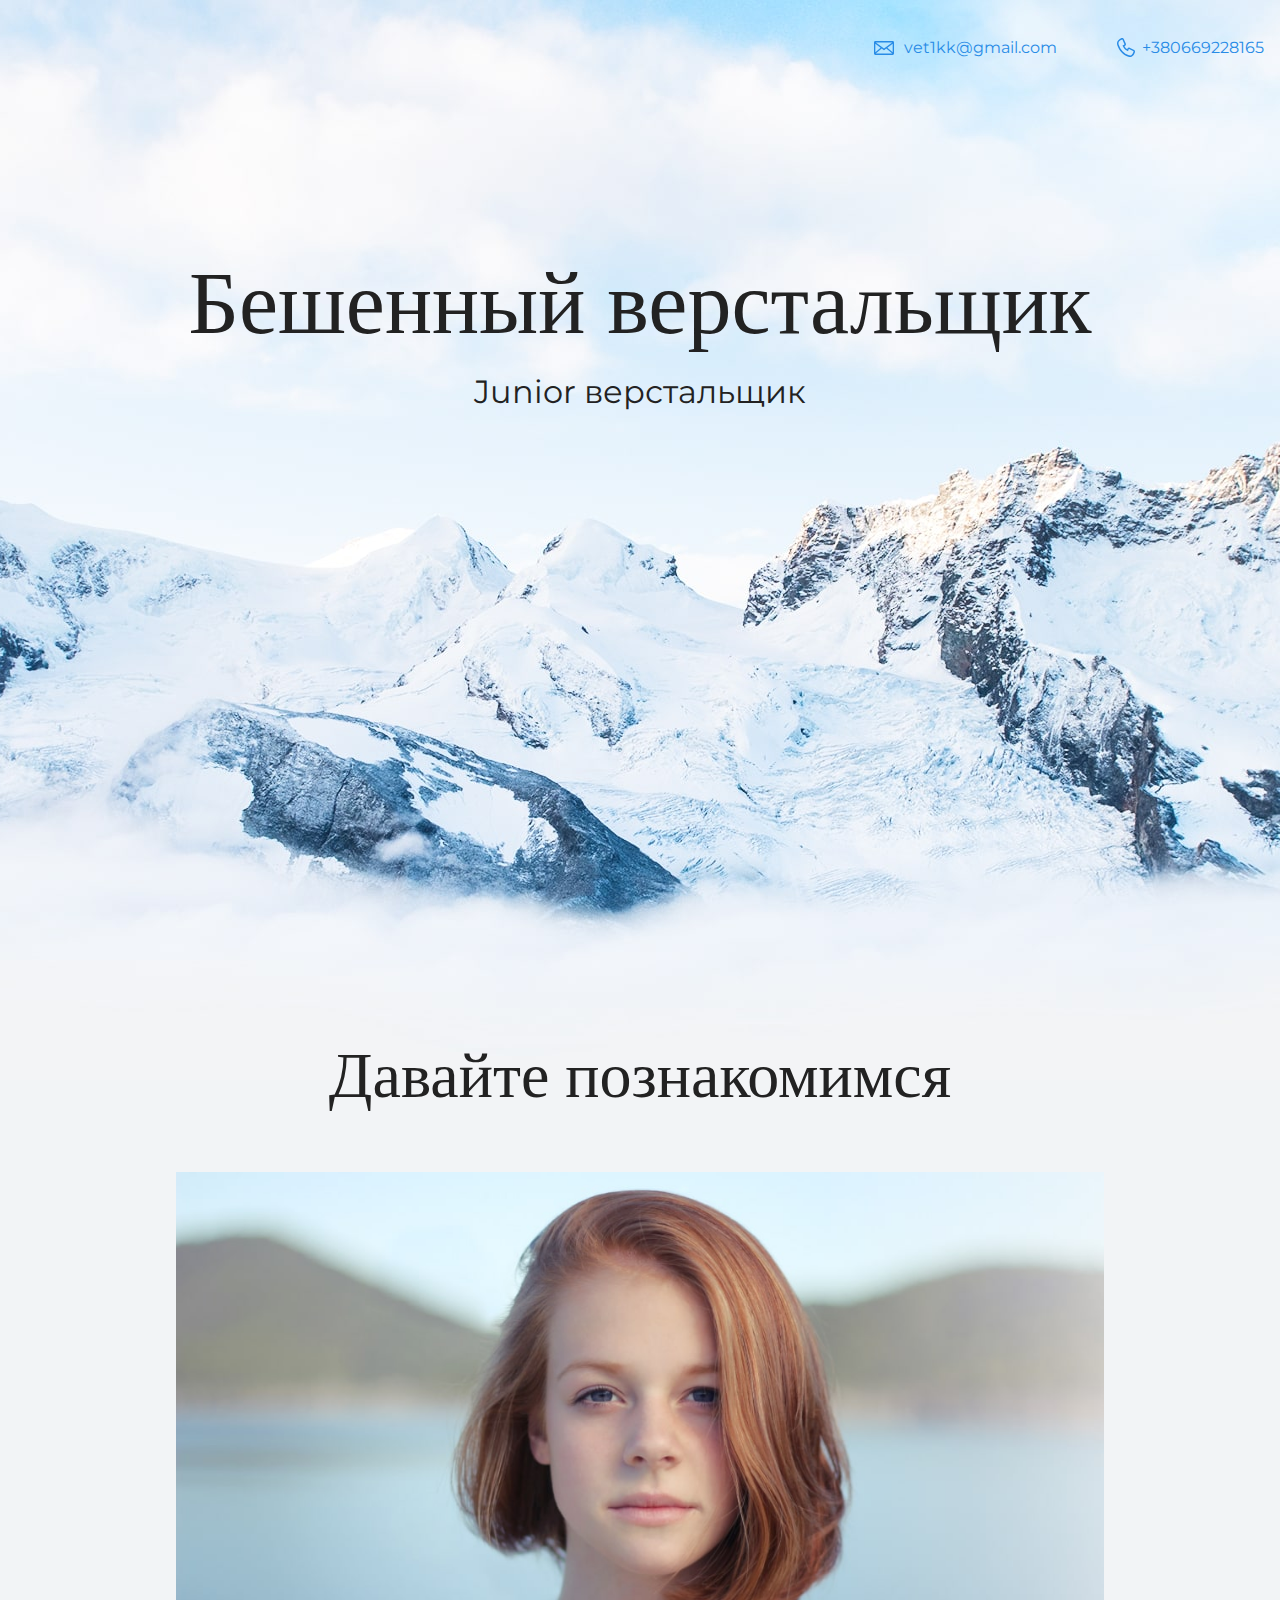
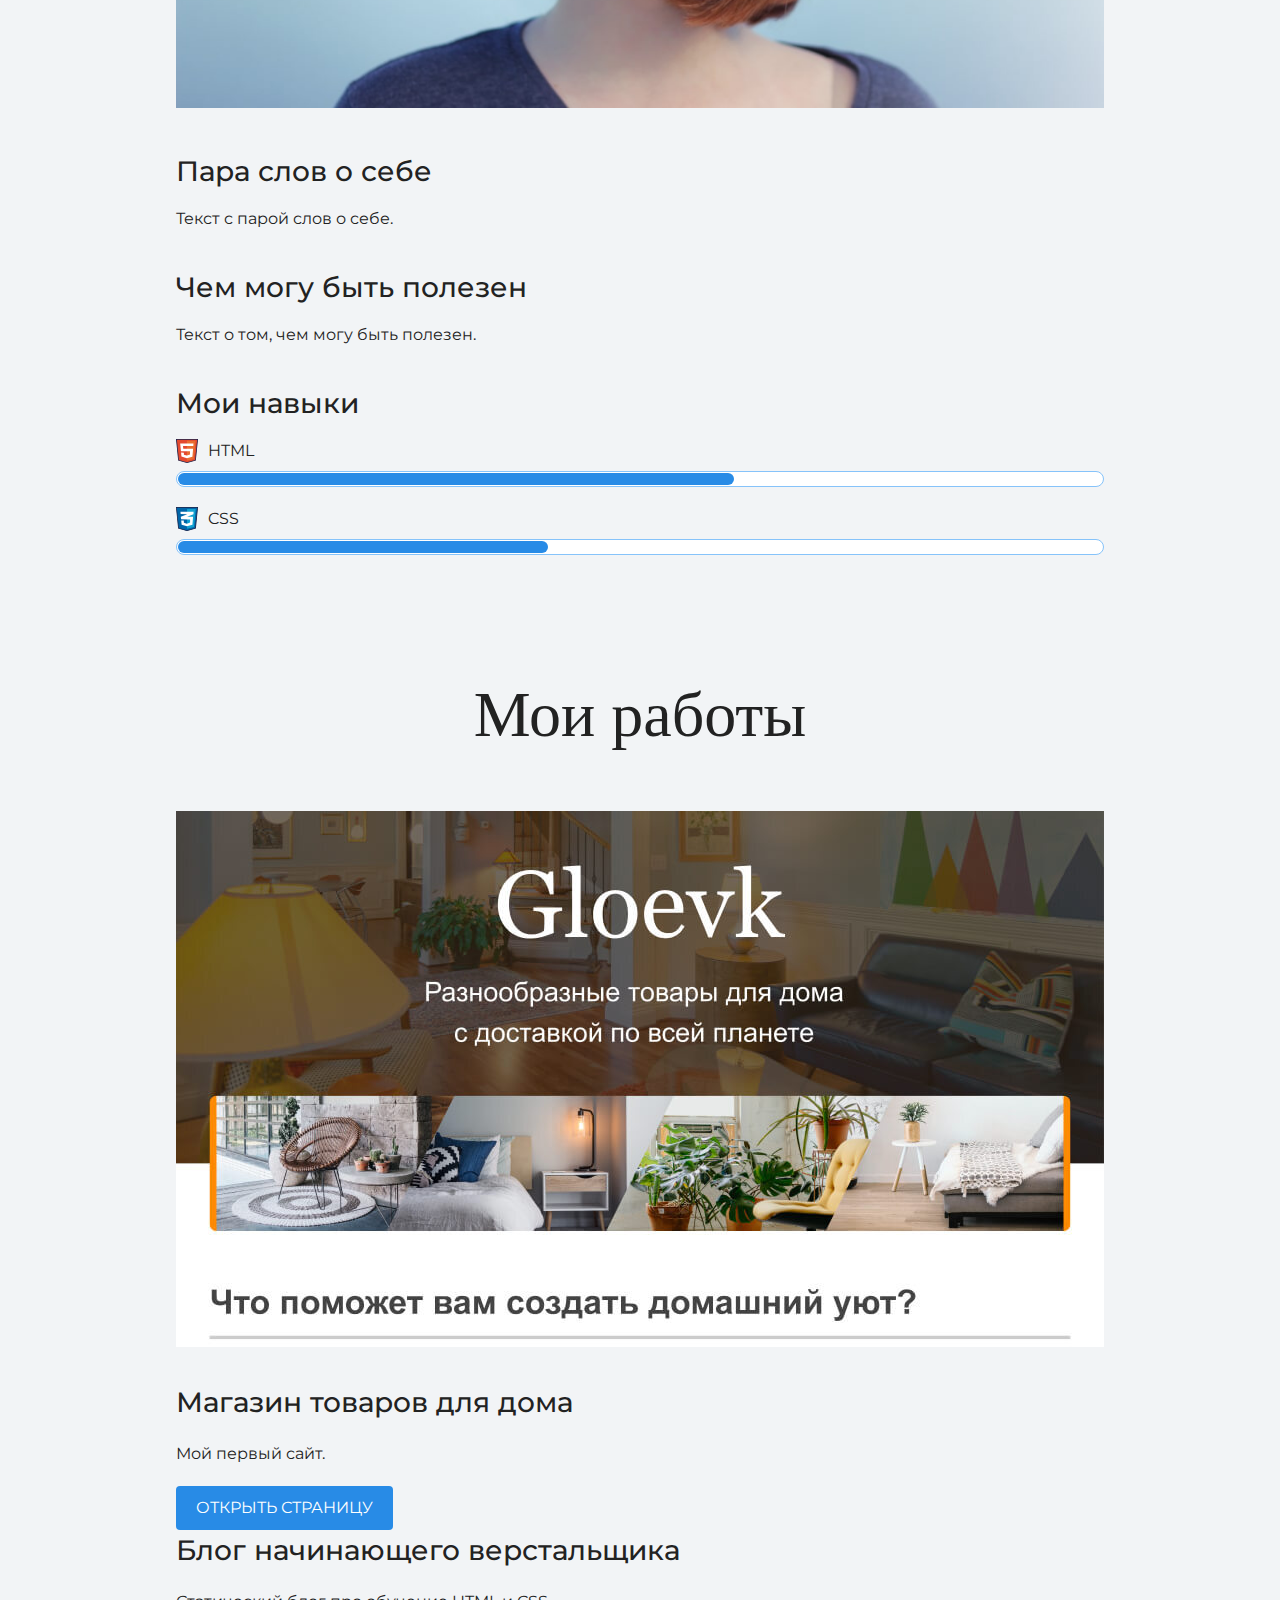
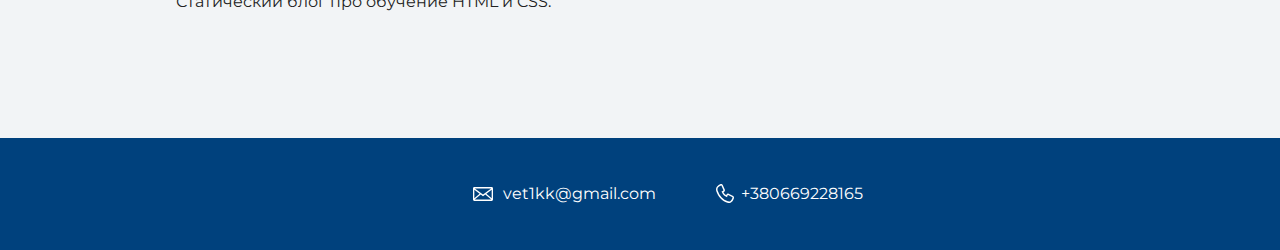
<file: index.html>
<!DOCTYPE html>
<html lang="ru">
  <head>
    <link
      href="https://fonts.googleapis.com/css?family=Montserrat:400,500,700|Old+Standard+TT&display=swap&subset=cyrillic"
      rel="stylesheet"
    />
    <meta charset="UTF-8" />
    <link rel="stylesheet" href="style.css" />

    <title>Portfolio</title>
  </head>

  <body>
    <header class="page-header">
      <div class="container">
        <a class="header-email" href="mailto:vet1kk@gmail.com"
          >vet1kk@gmail.com</a
        >
        <a class="header-phone" href="tel:+380669228165">+380669228165</a>
      </div>
    </header>

    <section class="hero-image">
      <div class="container">
        <h1 class="heading">Бешенный верстальщик</h1>
        <p>Junior верстальщик</p>
      </div>
    </section>
    <section class="intro">
      <div class="container">
        <h2 class="subheading">Давайте познакомимся</h2>
        <figure class="user-image">
          <img
            width="928"
            height="536"
            src="img/user.jpg"
            alt="Фотография me"
          />
        </figure>

        <h3>Пара слов о себе</h3>
        <p>Текст с парой слов о себе.</p>
        <h3>Чем могу быть полезен</h3>
        <p>Текст о том, чем могу быть полезен.</p>
      </div>
      <div class="container skills">
        <h3>Мои навыки</h3>
        <dl class="skills-list">
          <dt class="skill-html">HTML</dt>
          <dd class="level"><div style="width: 60%">60%</div></dd>
          <dt class="skill-css">CSS</dt>
          <dd class="level"><div style="width: 40%">40%</div></dd>
        </dl>
      </div>
    </section>

    <section class="portfolio">
      <div class="container">
        <h2 class="subheading">Мои работы</h2>
        <figure class="project-image">
          <img
            src="img/project.jpg"
            width="928"
            height="536"
            alt="Cайт магазина товаров для дома"
          />
        </figure>
        <h3>Магазин товаров для дома</h3>
        <p>Мой первый сайт.</p>
        <a class="button" href="source/project-gloevk/index.html"
          >Открыть страницу</a
        >

        <h3>Блог начинающего верстальщика</h3>
        <p>Статический блог про обучение HTML и CSS.</p>
      </div>
    </section>

    <footer class="page-footer">
      <div class="container">
        <a class="footer-email" href="mailto:vet1kk@gmail.com"
          >vet1kk@gmail.com</a
        >
        <a class="footer-phone" href="tel:+380669228165">+380669228165</a>
      </div>
    </footer>
  </body>
</html>
</file>
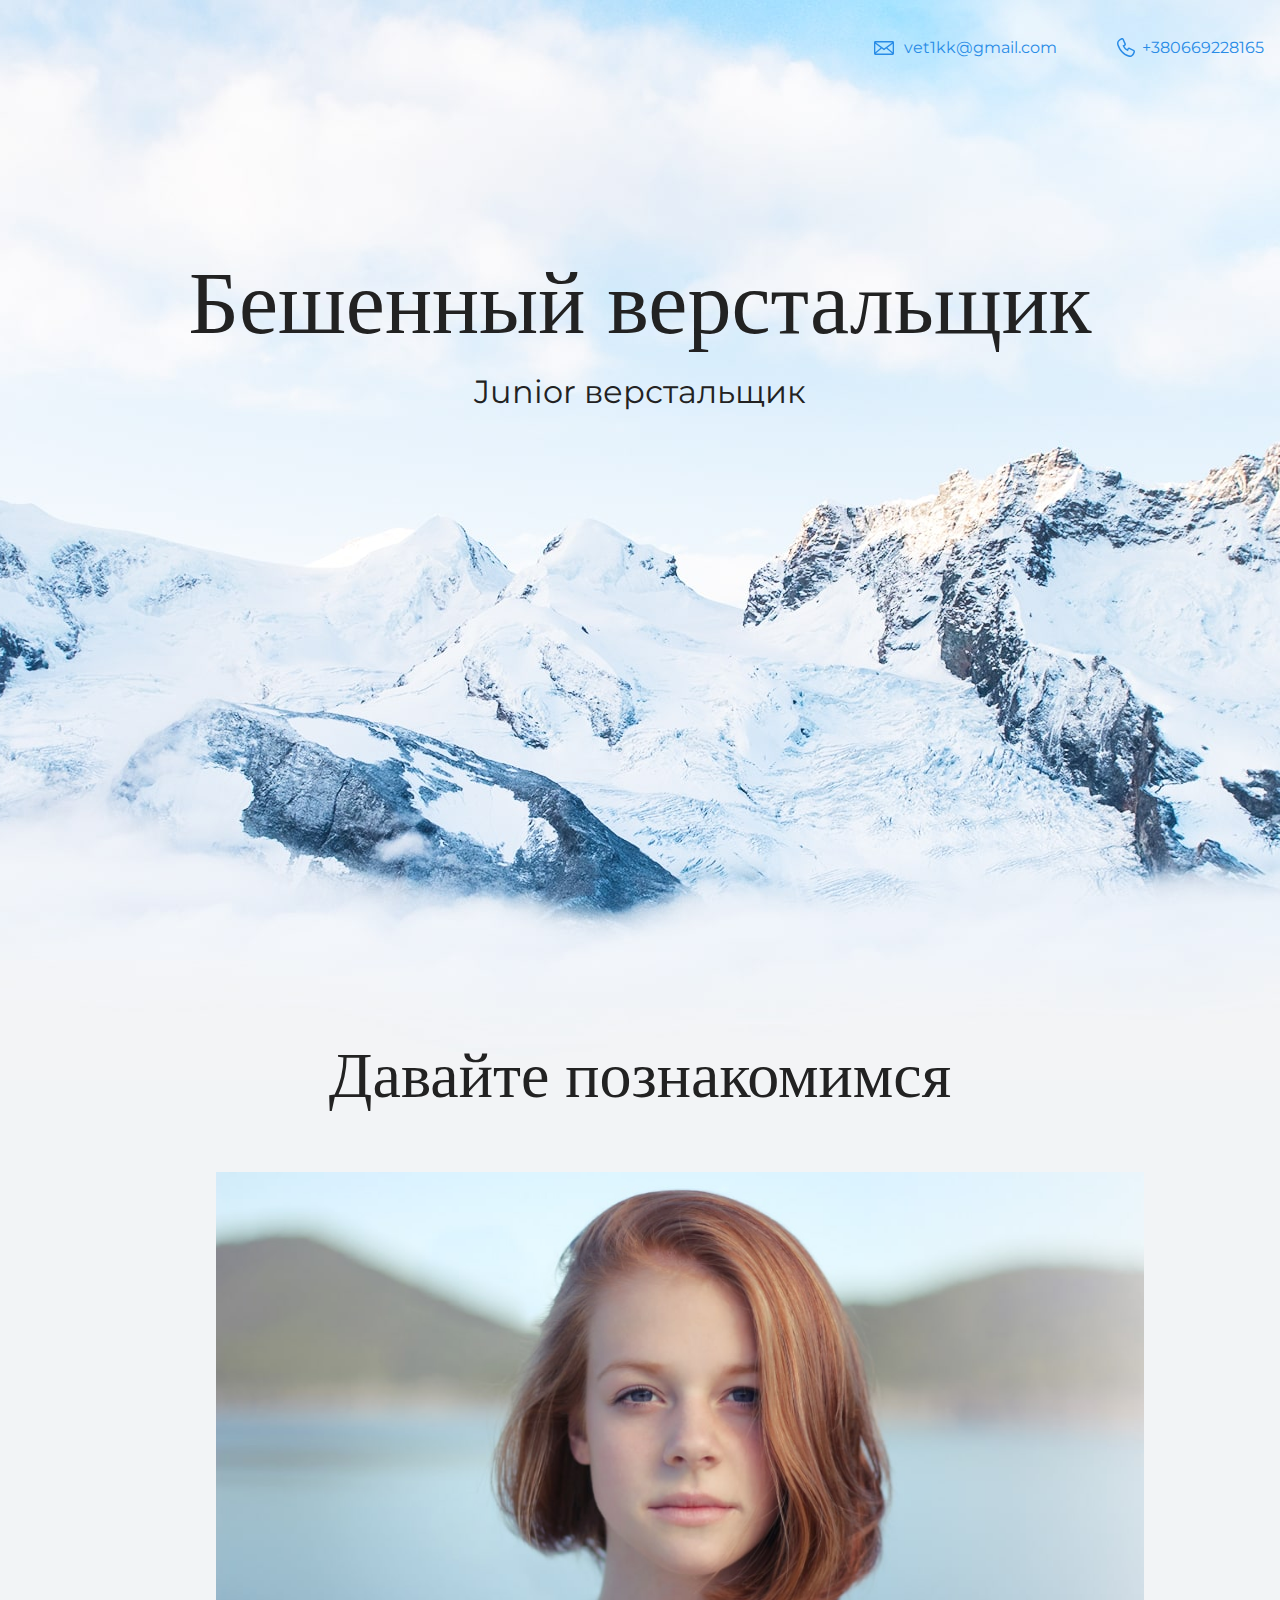
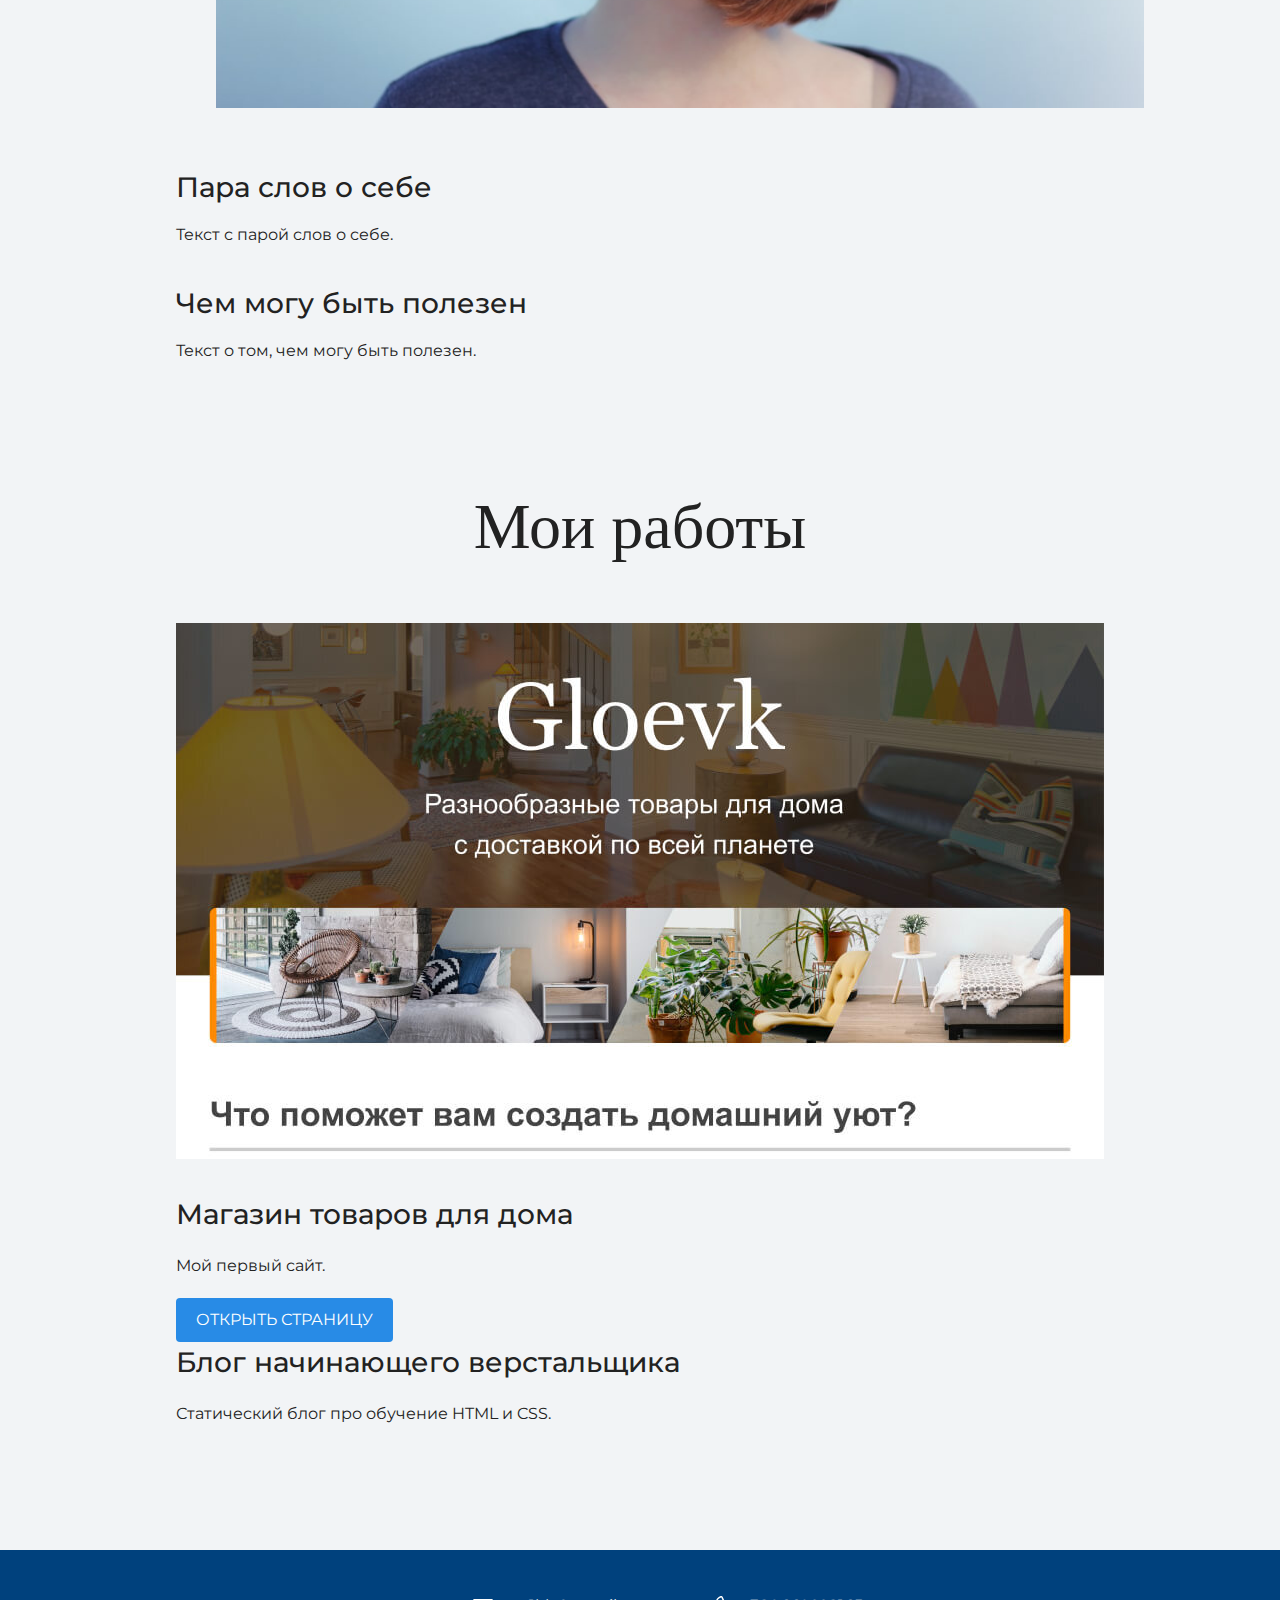
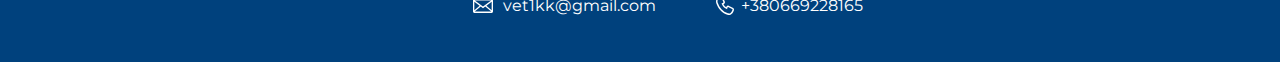
<file: portfolio-step-1/index.html>
<!DOCTYPE html>
<html lang="ru">
  <head>
    <link
      href="https://fonts.googleapis.com/css?family=Montserrat:400,500,700|Old+Standard+TT&display=swap&subset=cyrillic"
      rel="stylesheet"
    />
    <meta charset="UTF-8" />
    <link rel="stylesheet" href="style.css" />

    <title>Portfolio</title>
  </head>

  <body>
    <header class="page-header">
      <div class="container">
        <a class="header-email" href="mailto:vet1kk@gmail.com"
          >vet1kk@gmail.com</a
        >
        <a class="header-phone" href="tel:+380669228165">+380669228165</a>
      </div>
    </header>

    <section class="hero-image">
      <div class="container">
        <h1 class="heading">Бешенный верстальщик</h1>
        <p>Junior верстальщик</p>
      </div>
    </section>
    <section class="intro">
      <div class="container">
        <h2 class="subheading">Давайте познакомимся</h2>
        <figure>
          <img class="user-image" src="img/user.jpg" width="928" height="536" alt="Фотография me">
           
        </figure>
        
        <h3>Пара слов о себе</h3>
        <p>Текст с парой слов о себе.</p>
        <h3>Чем могу быть полезен</h3>
        <p>Текст о том, чем могу быть полезен.</p>
      </div>
    </section>

    <section class="portfolio">
      <div class="container">
        <h2 class="subheading">Мои работы</h2>
        <figure class="project-image">
          <img src="img/project.jpg" width="928" height="536" alt="Cайт магазина товаров для дома">
        </figure>
        <h3>Магазин товаров для дома</h3>
        <p>Мой первый сайт.</p>
        <a class="button" href="source/project-gloevk/index.html">Открыть страницу</a>

        <h3>Блог начинающего верстальщика</h3>
        <p>Статический блог про обучение HTML и CSS.</p>
      </div>
    </section>

    <footer class="page-footer">
      <div class="container">
        <a class="footer-email" href="mailto:vet1kk@gmail.com"
          >vet1kk@gmail.com</a
        >
        <a class="footer-phone" href="tel:+380669228165">+380669228165</a>
      </div>
    </footer>
  </body>
</html>
</file>
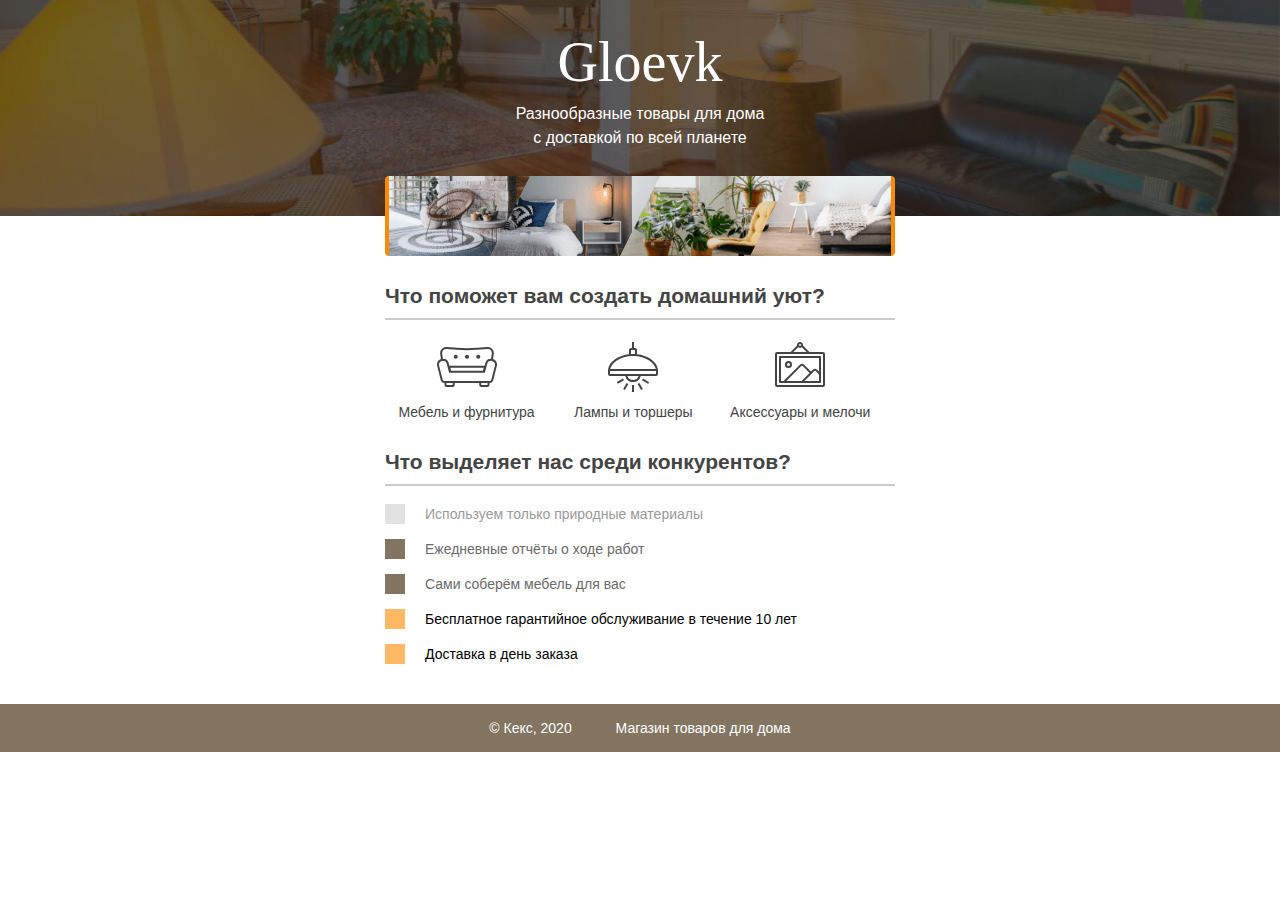
<file: source/project-gloevk/index.html>
<!DOCTYPE html>
<html lang="ru">
  <head>
    <meta charset="utf-8">
    <title>Магазин товаров для дома</title>
    <link rel="stylesheet" href="style.css">
  </head>
  <body>
    <header class="site-header">
      <div class="container">
        <h1>Gloevk</h1>
        <p>Разнообразные товары для дома с доставкой по всей планете</p>
        <img src="img/gloevk-examples.png" width="510" height="80" alt="Примеры интерьеров">
      </div>
    </header>

    <section class="features">
      <h2>Что поможет вам создать домашний уют?</h2>
      <p class="feature-furniture">Мебель и фурнитура</p>
      <p class="feature-lighting">Лампы и торшеры</p>
      <p class="feature-accessories">Аксессуары и мелочи</p>
    </section>

    <section class="advantages">
      <h2>Что выделяет нас среди конкурентов?</h2>
      <ul class="advantages-list">
        <li class="advantages-item">Используем только природные материалы</li>
        <li class="advantages-item standard">Ежедневные отчёты о ходе работ</li>
        <li class="advantages-item standard">Сами соберём мебель для вас</li>
        <li class="advantages-item vip">Бесплатное гарантийное обслуживание в течение 10 лет</li>
        <li class="advantages-item vip">Доставка в день заказа</li>
      </ul>
    </section>

    <footer class="site-footer">
      <div class="container">
        <p>© Кекс, 2020</p>
        <p>Магазин товаров для дома</p>
      </div>
    </footer>
  </body>
</html>
</file>
<file: style.css>
body {
  margin: 0;
  min-width: 960px;
  font-family: "Montserrat", "Helvetica", "Arial", sans-serif;
  font-size: 16px;
  line-height: 32px;
  color: #222222;
  background-color: #f2f4f6;
  background-image: url("img/hero-bg.jpg");
  background-repeat: no-repeat;
  background-position: top center;
}

.container {
  max-width: 928px;
  margin: 0 auto;
  padding: 0 16px;
}

.page-header {
  margin: 0 0 160px;
  padding: 32px 0 32px;
}

.page-header .container,
.page-footer .container {
  max-width: 1408px;
  text-align: right;
}

.page-header a {
  margin-left: 56px;
  color: #288be6;
  text-decoration: none;
  background-repeat: no-repeat;
  background-position: left;
}

.header-email {
  padding-left: 30px;
  background-image: url("img/icon-email-header.svg");
}

.header-phone {
  padding-left: 25px;
  background-image: url("img/icon-phone-header.svg");
}

.hero-image {
  margin-bottom: 620px;
}

.hero-image .container {
  max-width: 1408px;
  text-align: center;
}

.heading {
  margin: 0 0 16px;
  font-family: "Old Standard TT", "Times", "Times New Roman", serif;
  font-size: 88px;
  line-height: 96px;
  font-weight: 400;
}

.hero-image p {
  margin: 0;
  font-size: 32px;
  line-height: 48px;
}

.intro {
  margin: 0 0 120px;
}

.subheading {
  margin: 0 0 56px;
  font-family: "Old Standard TT", "Times", "Times New Roman", serif;
  font-size: 64px;
  line-height: 80px;
  font-weight: 400;
  text-align: center;
}

.user-image {
  margin: 0 0 32px;

  text-align: center;
}

.intro h3,
.portfolio h3 {
  margin: 0 0 12px;
  font-size: 28px;
  line-height: 40px;
  font-weight: 500;
}

.intro p {
  margin: 0 0 32px;
}

.skills-list {
  margin: 0;
  padding: 0;
}

.skills-list dt {
  padding-left: 32px;
  background-repeat: no-repeat;
  background-position: left;
}

.skill-html {
  background-image: url("img/icon-html.svg");
}

.skill-css {
  background-image: url("img/icon-css.svg");
}

.level {
  margin: 4px 0 16px;
  padding: 0;
  height: 14px;
  font-size: 0;
  background-color: #ffffff;
  border: 1px solid #86c3fa;
  border-radius: 8px;
}

.level div {
  margin: 1px;
  height: 12px;
  background-color: #288be6;
  border-radius: 6px;
}

.portfolio {
  margin: 0 0 120px;
}

.projects {
  margin: 0;
  padding: 0;
  list-style: none;
}

.projects li {
  margin: 0 0 80px;
}

.project-image {
  margin: 0 0 24px;
  text-align: center;
}

.projects p {
  margin: 0 0 24px;
}

.button {
  padding: 6px 20px;
  display: inline-block;
  vertical-align: baseline;
  text-decoration: none;
  text-transform: uppercase;
  border-radius: 4px;
  background-color: #288be6;
  color: #ffffff;
}

.page-footer {
  padding: 40px 0;
  background-color: #00417d;
  color: #ffffff;
}
.page-footer .container {
  text-align: center;
}

.page-footer a {
  margin-left: 56px;
  color: inherit;
  text-decoration: none;
  background-repeat: no-repeat;
  background-position: left;
}

.footer-email {
  padding-left: 30px;
  background-image: url("img/icon-email-footer.svg");
}

.footer-phone {
  padding-left: 25px;
  background-image: url("img/icon-phone-footer.svg");
}
</file>
<file: portfolio-step-1/style.css>
body {
  margin: 0;
  min-width: 960px;
  font-family: "Montserrat", "Helvetica", "Arial", sans-serif;
  font-size: 16px;
  line-height: 32px;
  color: #222222;
  background-color: #f2f4f6;
  background-image: url("img/hero-bg.jpg");
  background-repeat: no-repeat;
  background-position: top center;
}

.container {
  max-width: 928px;
  margin: 0 auto;
  padding: 0 16px;
}

.page-header {
  margin: 0 0 160px;
  padding: 32px 0 32px;
}

.page-header .container,
.page-footer .container {
  max-width: 1408px;
  text-align: right;
}

.page-header a {
  margin-left: 56px;
  color: #288be6;
  text-decoration: none;
  background-repeat: no-repeat;
  background-position: left;
}

.header-email {
  padding-left: 30px;
  background-image: url("img/icon-email-header.svg");
}

.header-phone {
  padding-left: 25px;
  background-image: url("img/icon-phone-header.svg");
}

.hero-image {
  margin-bottom: 620px;
}

.hero-image .container {
  max-width: 1408px;
  text-align: center;
}

.heading {
  margin: 0 0 16px;
  font-family: "Old Standard TT", "Times", "Times New Roman", serif;
  font-size: 88px;
  line-height: 96px;
  font-weight: 400;
}

.hero-image p {
  margin: 0;
  font-size: 32px;
  line-height: 48px;
}

.intro {
  margin: 0 0 120px;
}

.subheading {
  margin: 0 0 56px;
  font-family: "Old Standard TT", "Times", "Times New Roman", serif;
  font-size: 64px;
  line-height: 80px;
  font-weight: 400;
  text-align: center;
}

.user-image {
  margin: 0 0 32px;
  text-align: center;
}

.intro h3,
.portfolio h3 {
  margin: 0 0 12px;
  font-size: 28px;
  line-height: 40px;
  font-weight: 500;
}

.intro p {
  margin: 0 0 32px;
}

.skills-list {
  margin: 0;
  padding: 0;
}

.skills-list dt {
  padding-left: 32px;
  background-repeat: no-repeat;
  background-position: left;
}

.skill-html {
  background-image: url("img/icon-html.svg");
}

.skill-css {
  background-image: url("img/icon-css.svg");
}

.level {
  margin: 4px 0 16px;
  padding: 0;
  height: 14px;
  font-size: 0;
  background-color: #ffffff;
  border: 1px solid #86c3fa;
  border-radius: 8px;
}

.level div {
  margin: 1px;
  height: 12px;
  background-color: #288be6;
  border-radius: 6px;
}

.portfolio {
  margin: 0 0 120px;
}

.projects {
  margin: 0;
  padding: 0;
  list-style: none;
}

.projects li {
  margin: 0 0 80px;
}

.project-image {
  margin: 0 0 24px;
  text-align: center;
}

.projects p {
  margin: 0 0 24px;
}

.button {
  padding: 6px 20px;
  display: inline-block;
  vertical-align: baseline;
  text-decoration: none;
  text-transform: uppercase;
  border-radius: 4px;
  background-color: #288be6;
  color: #ffffff;
}

.page-footer {
  padding: 40px 0;
  background-color: #00417d;
  color: #ffffff;
  
}
.page-footer .container {
  text-align: center;
}

.page-footer a {
  margin-left: 56px;
  color: inherit;
  text-decoration: none;
  background-repeat: no-repeat;
  background-position: left;
  
}

.footer-email {
  padding-left: 30px;
  background-image: url("img/icon-email-footer.svg");
}

.footer-phone {
  padding-left: 25px;
  background-image: url("img/icon-phone-footer.svg");
}
</file>
<file: source/project-gloevk/style.css>
body {
  margin: 0;
  padding: 0;
  font-family: "Arial", sans-serif;
  font-size: 14px;
  line-height: 20px;
  color: #444444;
}

h1 {
  width: 255px;
  margin: 0 auto 8px;
  font-family: "Georgia", serif;
  text-align: center;
  font-weight: normal;
  font-size: 56px;
  line-height: 64px;
}

h2 {
  border-bottom: 2px solid #cccccc;
  padding-bottom: 12px;
}

.container {
  width: 510px;
  margin: 0 auto;
  padding: 0 20px;
}

.site-header {
  min-width: 550px;
  height: 186px;
  margin-bottom: 70px;
  padding-top: 30px;
  background: #847462 no-repeat center url("img/gloevk-bg.jpg");
  background-size: cover;
  color: #ffffff;
}

.site-header p {
  width: 255px;
  margin: 0 auto 26px;
  text-align: center;
  font-size: 16px;
  line-height: 24px; 
}

.site-header img {
  display: block;
  margin: 0 auto;
}

.features {
  width: 510px;
  margin: 0 auto 30px;
  padding: 0 20px;
}

.features p {
  display: inline-block;
  vertical-align: top;
  width: 30%;
  margin: 0 5px;
  background-repeat: no-repeat;
  background-position: center top;
  text-align: center;
}

.feature-furniture {
  padding-top: 65px;
  background-image: url("img/furniture.svg");
}

.feature-lighting {
  padding-top: 65px;
  background-image: url("img/lighting.svg");
}

.feature-accessories {
  padding-top: 65px;
  background-image: url("img/accessories.svg");
}

.advantages {
  width: 510px;
  margin: 0 auto 40px;
  padding: 0 20px;
}

.advantages-list {
  padding: 0;
  list-style: none;  
}

.advantages-item {
  margin-bottom: 15px;
  padding-left: 20px;
  border-left: 20px solid #e2e2e2;
  color: #999999;
}

.standard {
  border-color: #847462;
  color: #6a6a6a;
}

.vip {
  border-color: #ffb864;
  color: #000000;
}

.site-footer {
  min-width: 550px;
  background-color: #847462;
  color: #ffffff;
}

.site-footer .container {
  text-align: center;
}

.site-footer p {
  display: inline-block;
  vertical-align: middle;
  padding: 0 20px;
}
</file>
